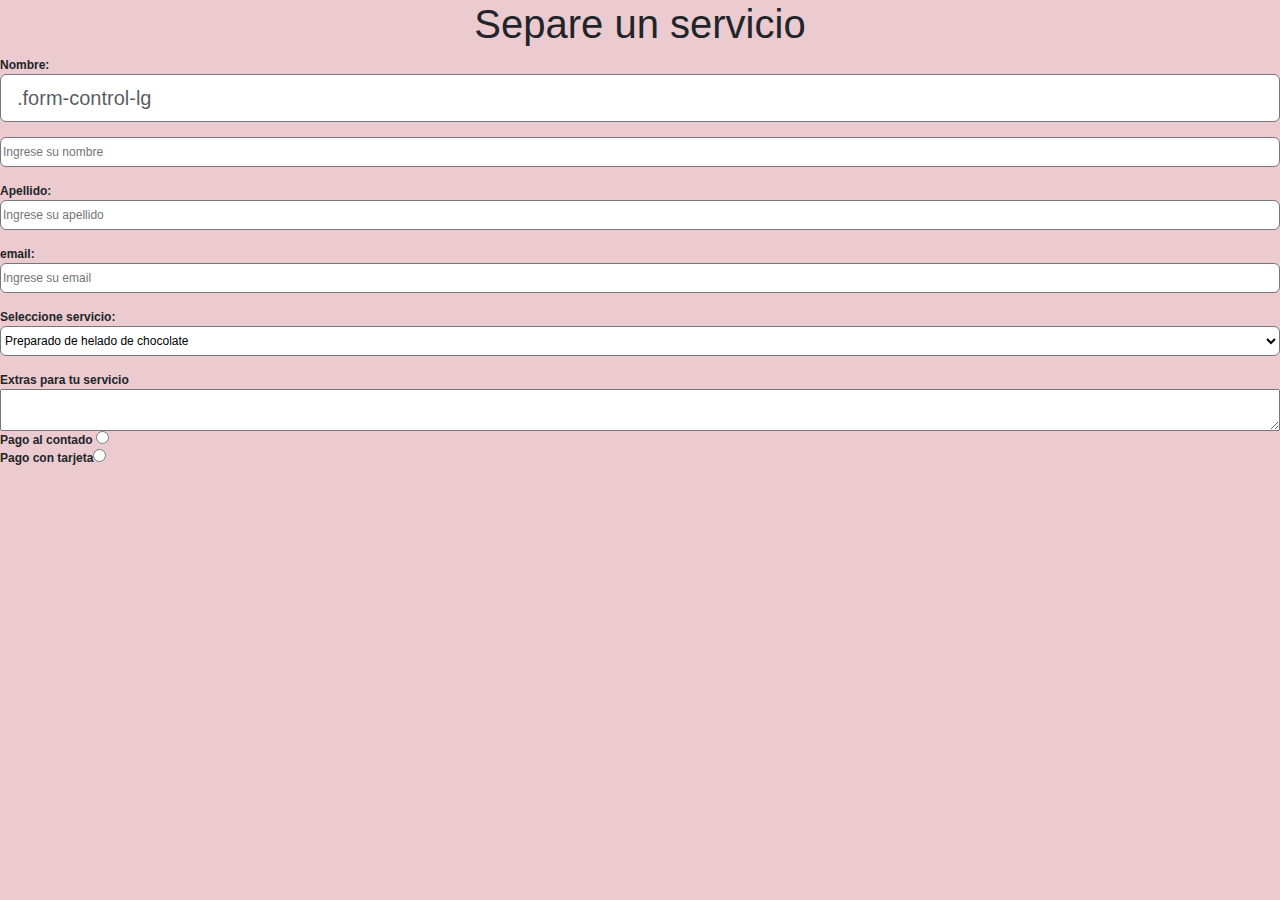
<file: contacto.html>
<!DOCTYPE html>
<html>
    <head>
        <!--para tildes y simbolos raros-->
        <meta charset="UTF-8">
        <meta http-equiv="X-UA-Compatible" content="IE=edge">
        <meta name="viewport" content="width=device-width, initial-scale=1.0">
        <title>Tienda de helados de crema</title>
        <link rel="preconnect" href="https://fonts.googleapis.com">
        <link rel="preconnect" href="https://fonts.gstatic.com" crossorigin>
        <link href="https://fonts.googleapis.com/css2?family=Playwrite+AR:wght@100..400&display=swap" rel="stylesheet">
        <!-- <Link href="https://cdn.jsdelivr.net/npm/bootstrap@5.3.3/dist/css/bootstrap.min.css"></Link> -->
        <link href="https://cdn.jsdelivr.net/npm/bootstrap@5.3.3/dist/css/bootstrap.min.css" rel="stylesheet" integrity="sha384-QWTKZyjpPEjISv5WaRU9OFeRpok6YctnYmDr5pNlyT2bRjXh0JMhjY6hW+ALEwIH" crossorigin="anonymous">
        <link rel="stylesheet" href="style.css">
    </head>
    <body>
        <h1>Separe un servicio</h1>
        <form>
            <label for="nombre">Nombre:</label>
            <input class="form-control form-control-lg" type="text" placeholder=".form-control-lg" aria-label=".form-control-lg example">
            <input type="text" id="nombre" placeholder="Ingrese su nombre" />
            

            <label for="nombre">Apellido:</label>
            <input type="text" id="apellido" placeholder="Ingrese su apellido" />

            <label for="email">email:</label>
            <input type="email" id="email" placeholder="Ingrese su email" />

            <label for="servicio">Seleccione servicio:</label>
            <select name="" id="servicio">
                <option value="1">Preparado de helado de chocolate</option>
                <option value="2">Preparado de helado de frutilla</option>
                <option value="3">Preparado de helado de vainilla</option>
            </select>
            
            <label for="mensaje">Extras para tu servicio</label>
            <textarea class="mensaje" id="mensaje"></textarea>

            <label>Pago al contado <input type="radio" value="CONT" name="tipo-pago"></label>
            <label>Pago con tarjeta<input type="radio" value="TAR" name="tipo-pago"></label>
            
        </form>
        <script src="https://cdn.jsdelivr.net/npm/@popperjs/core@2.11.8/dist/umd/popper.min.js" integrity="sha384-I7E8VVD/ismYTF4hNIPjVp/Zjvgyol6VFvRkX/vR+Vc4jQkC+hVqc2pM8ODewa9r" crossorigin="anonymous"></script>
<script src="https://cdn.jsdelivr.net/npm/bootstrap@5.3.3/dist/js/bootstrap.min.js" integrity="sha384-0pUGZvbkm6XF6gxjEnlmuGrJXVbNuzT9qBBavbLwCsOGabYfZo0T0to5eqruptLy" crossorigin="anonymous"></script>
    </body>
</html>
</file>
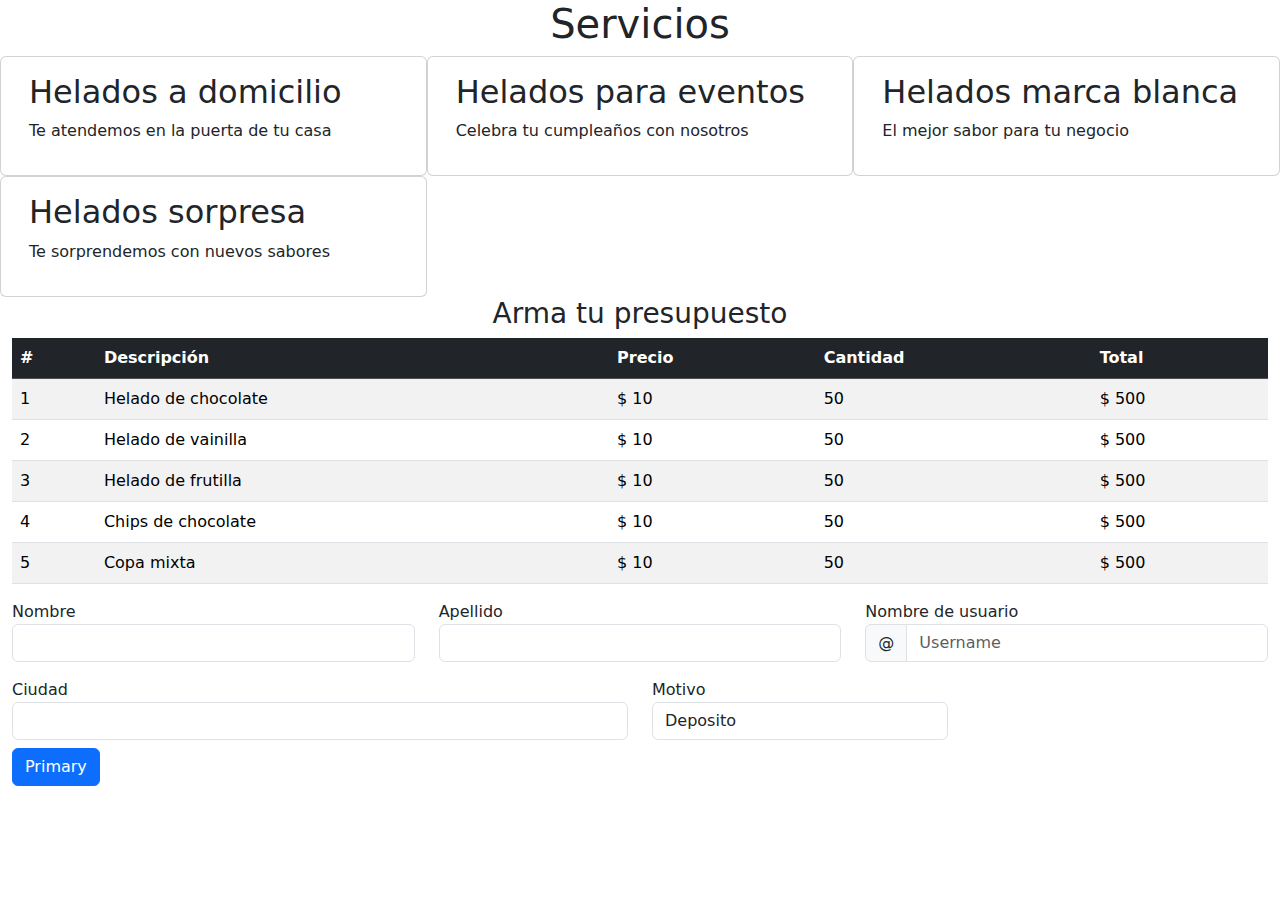
<file: servicios.html>
<!doctype html>
<html lang="en">
  <head>
    <meta charset="utf-8">
    <meta name="viewport" content="width=device-width, initial-scale=1">
    <title>Servicios</title>
    <link href="https://cdn.jsdelivr.net/npm/bootstrap@5.3.3/dist/css/bootstrap.min.css" rel="stylesheet" integrity="sha384-QWTKZyjpPEjISv5WaRU9OFeRpok6YctnYmDr5pNlyT2bRjXh0JMhjY6hW+ALEwIH" crossorigin="anonymous">
  </head>
  <body>
    <main class="container-fluid">
        <header class="row justify-content-center">
            <div class="col-4 text-center">
                <h1 id="titulo">Servicios</h1>
            </div>
        </header>
        <section class="row">
            <div class="col-4 card">
                <div class="card-body">
                    <h2>Helados a domicilio</h2>
                    <p>Te atendemos en la puerta de tu casa</p>
                </div>
            </div>
            <div class="col-4 card" >
                <div class="card-body">
                    <h2>Helados para eventos</h2>
                    <p>Celebra tu cumpleaños con nosotros</p>
                </div>
            </div>
            <div class="col-4 card">
                <div class="card-body">
                    <h2>Helados marca blanca</h2>
                    <p>El mejor sabor para tu negocio</p>
                </div>  
            </div>
            <div class="col-4 card">
                <div class="card-body">
                    <h2>Helados sorpresa</h2>
                    <p>Te sorprendemos con nuevos sabores</p>
                </div> 
            </div>
        </section>
        <section class="row">
            <div class="col">
                <h3 class="text-center">Arma tu presupuesto</h3>
                <table class="table table-striped table-hover">
                    <thead class="table-dark" >
                        <tr>
                            <th>#</th>
                            <th>Descripción</th>
                            <th>Precio</th>
                            <th>Cantidad</th>
                            <th>Total</th>
                        </tr>
                    </thead>
                    <tbody>
                        <tr>
                            <td>1</td>
                            <td>Helado de chocolate</td>
                            <td>$ 10</td>
                            <td>50</td>
                            <td>$ 500</td>
                        </tr><tr>
                            <td>2</td>
                            <td>Helado de vainilla</td>
                            <td>$ 10</td>
                            <td>50</td>
                            <td>$ 500</td>
                        </tr>
                        <tr>
                            <td>3</td>
                            <td>Helado de frutilla</td>
                            <td>$ 10</td>
                            <td>50</td>
                            <td>$ 500</td>
                        </tr>
                        <tr>
                            <td>4</td>
                            <td>Chips de chocolate</td>
                            <td>$ 10</td>
                            <td>50</td>
                            <td>$ 500</td>
                        </tr>
                        <tr>
                            <td>5</td>
                            <td>Copa mixta</td>
                            <td>$ 10</td>
                            <td>50</td>
                            <td>$ 500</td>
                        </tr>

                    </tbody>
                </table>
            </div>
        </section>
        <section class="row">
            <div class="col">
                <label for="nombre">Nombre</label>
                <input type="text" class="form-control" name="nombre">
            </div>
            <div class="col">
                <label for="apellido">Apellido</label>
                <input type="text" class="form-control" name="apellido">
            </div>
            <div class="col">
                <label>Nombre de usuario</label>
                <div class="input-group mb-3">
                    <span class="input-group-text" id="basic-addon1">@</span>
                    <input type="text" class="form-control" placeholder="Username" aria-label="Username"
                        aria-describedby="basic-addon1">
                </div>
            </div>
        </section>
        <section class="row">
            <div class="col-6">
                <label>Ciudad</label>
                <input type="text" class="form-control" name="ciudad">
            </div>
            <div class="col-3">
                <label>Motivo</label>
                <select name="motivo" class="form-control">
                    <option>Deposito</option>
                    <option>Giro</option>
                </select>
            </div>
        </section>
        <section class="row">
            <div class="col">
                <button type="button" class="btn btn-primary mt-2">Primary</button>
            </div>
        </section> 

    </main>
  </body>
</html>
</file>
<file: style.css>
body{
    font-family: Arial, Helvetica, sans-serif; /*fuentes clasicas*/
    font-size: 12px; /*tamano de fuente*/
    background-color: #ebcbcf;
}


input[type="text"], [type="email"], select{
    background: #ffffff;
    height: 30px; 
    border-radius: 6px;
    border: 1px solid #777;
    margin-bottom: 15px; 
}


form{
    display: flex;
    flex-direction: column;
    margin: 0px auto 0px auto;
}
label{
    font-weight: bold;
}
option{
    margin-bottom: 10px;
}
h1{
    font-family: Arial, Helvetica, sans-serif;
    text-align: center;
}
</file>
